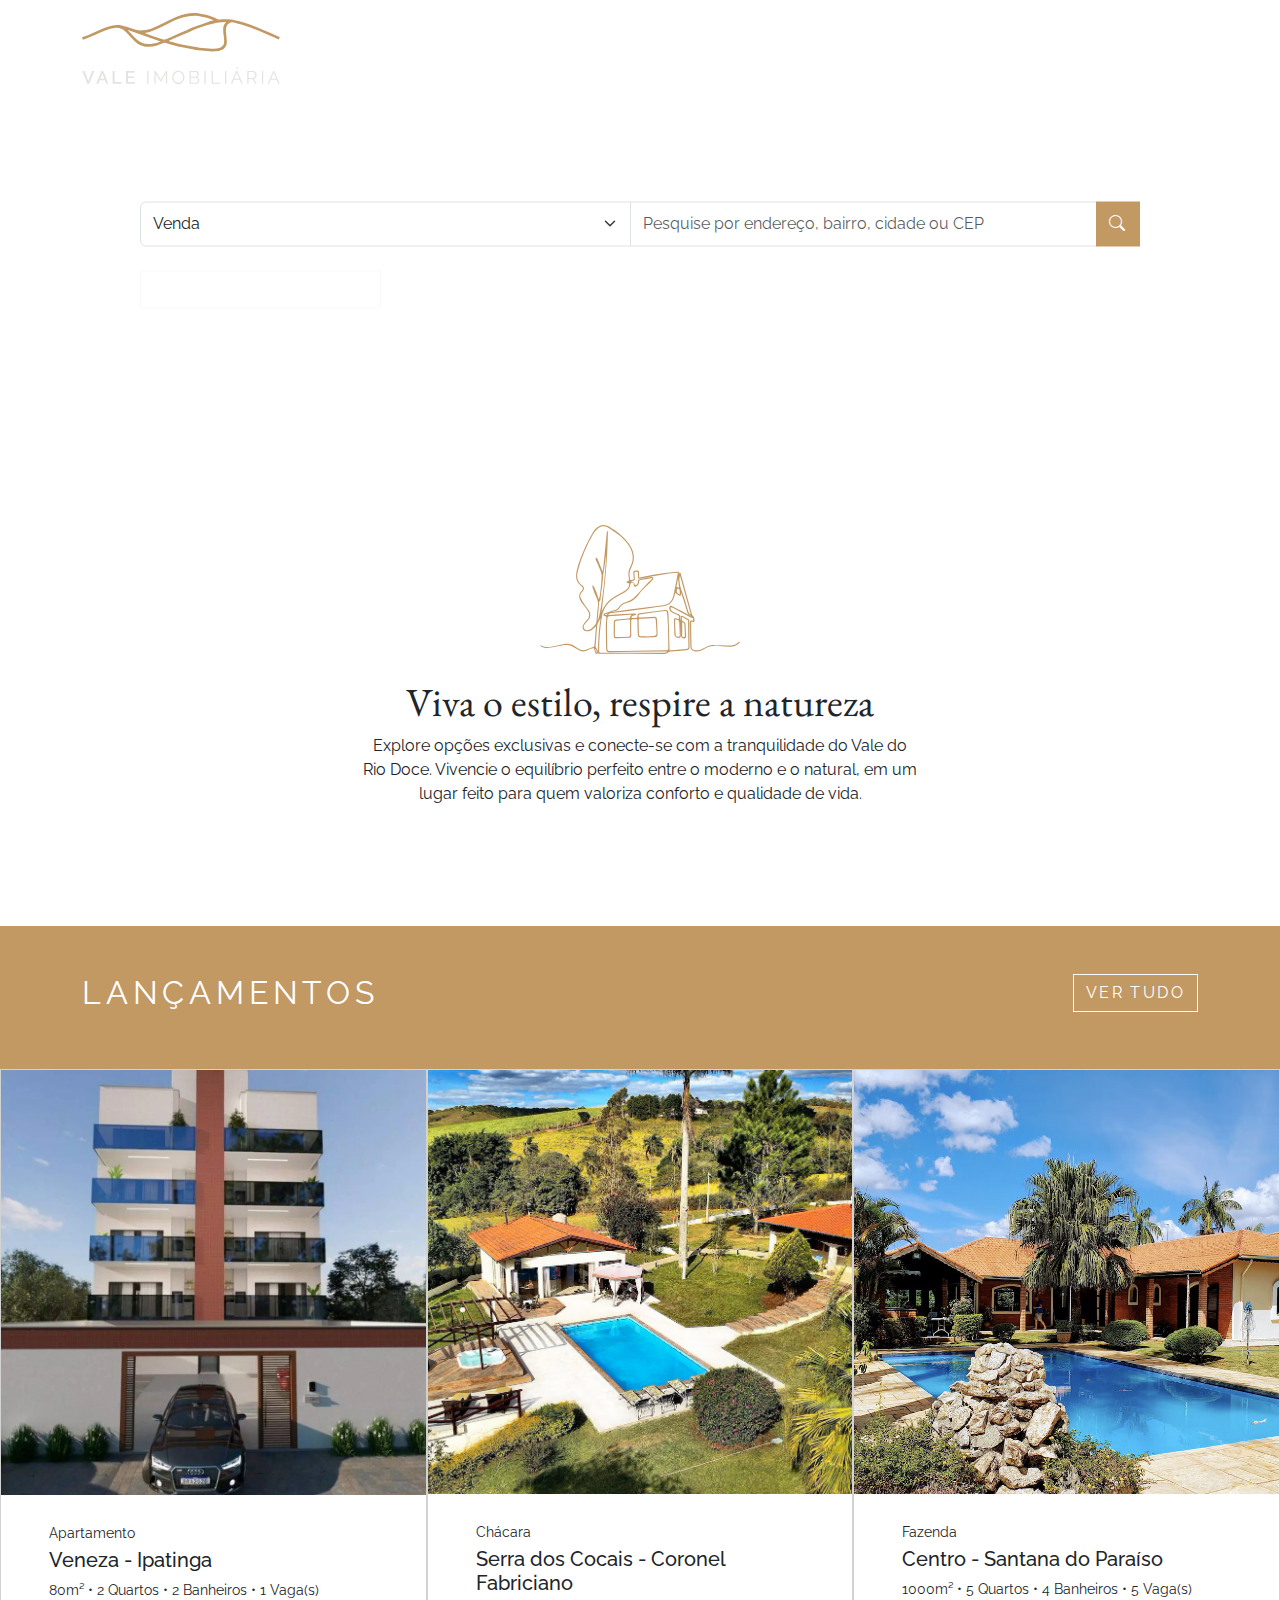
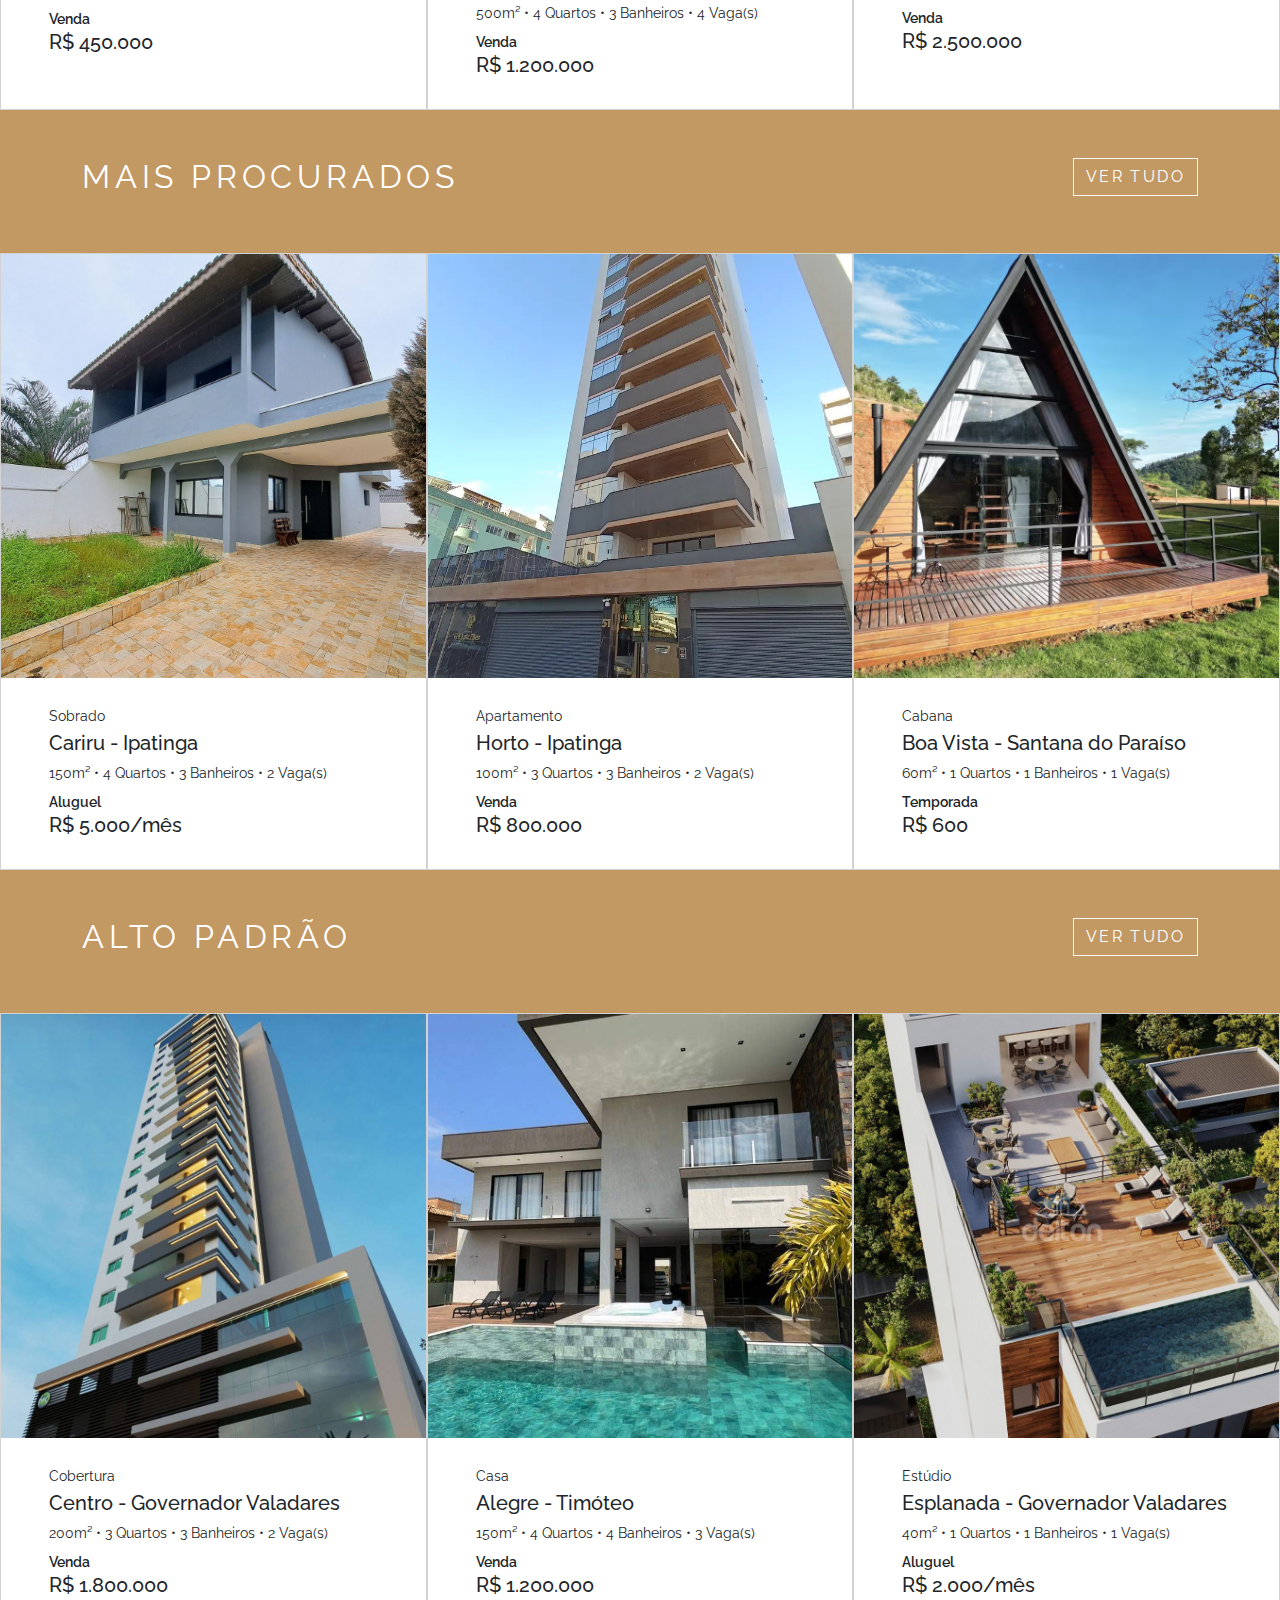
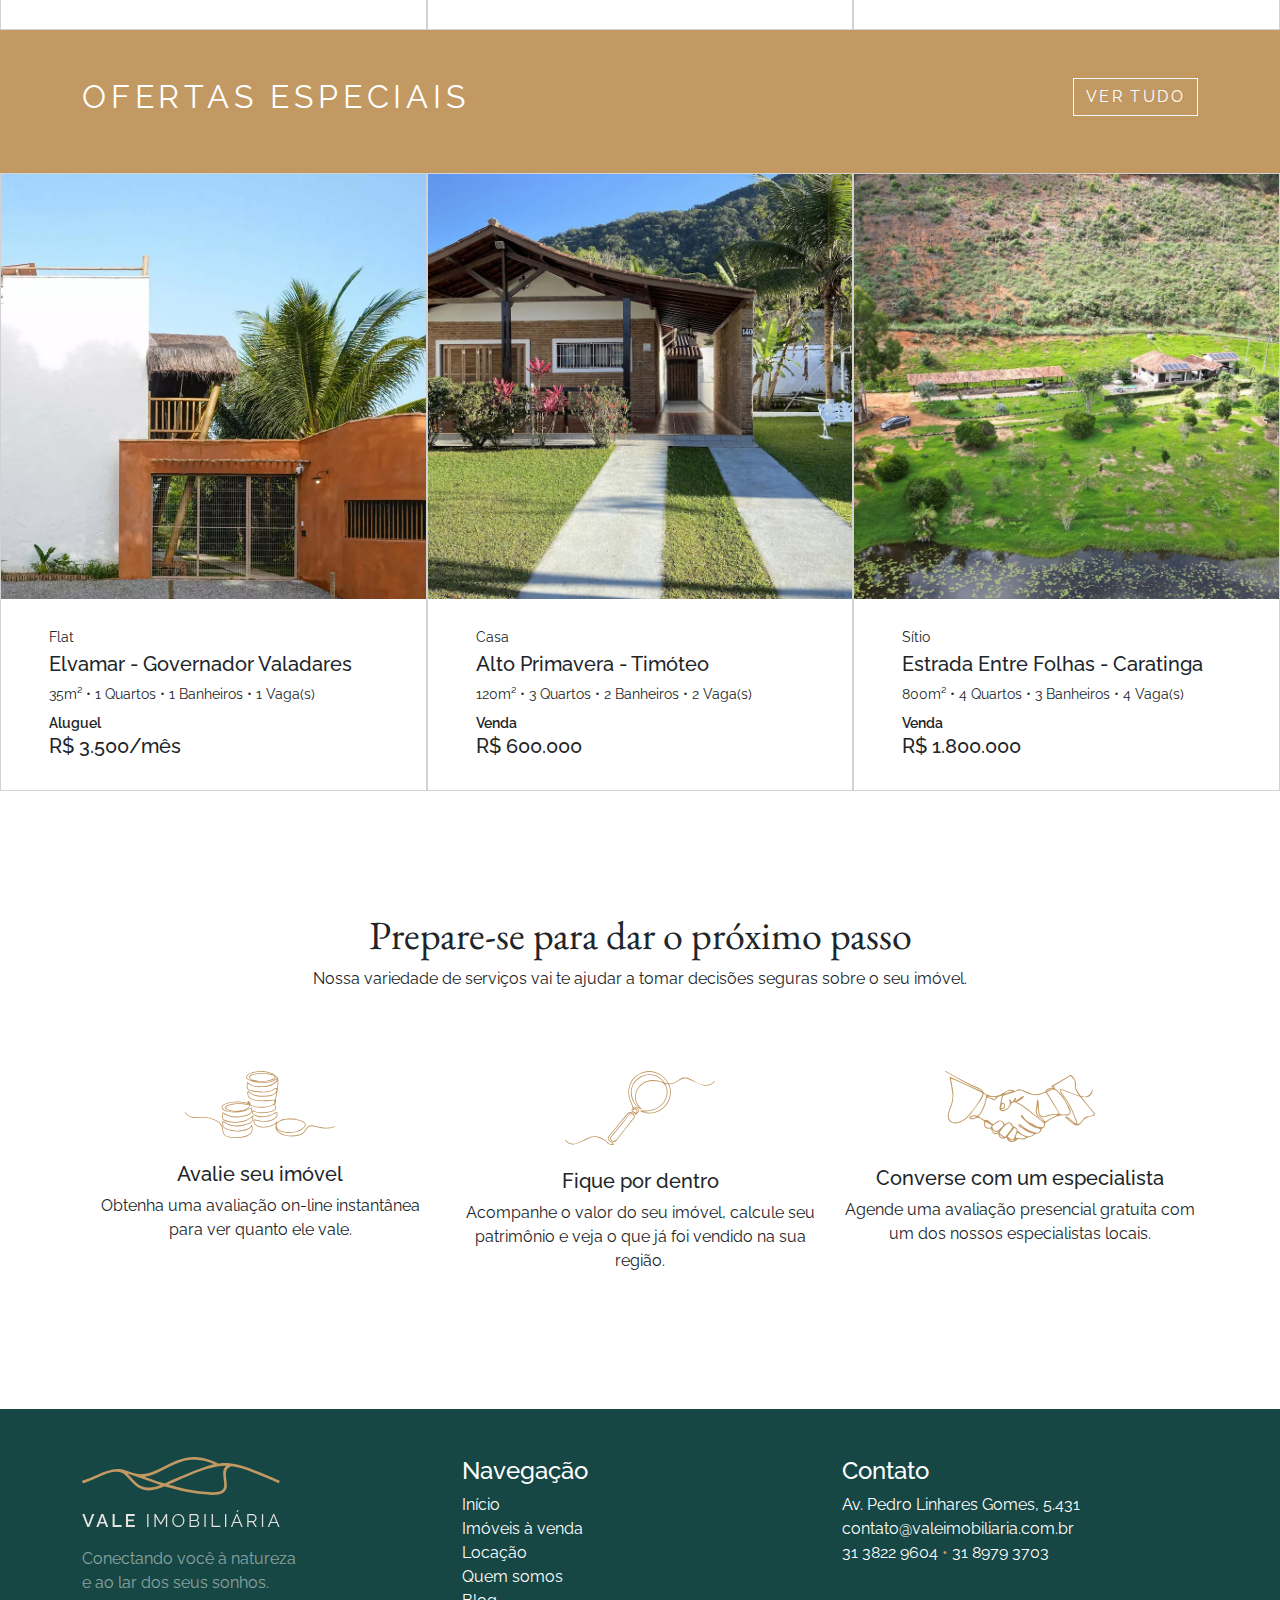
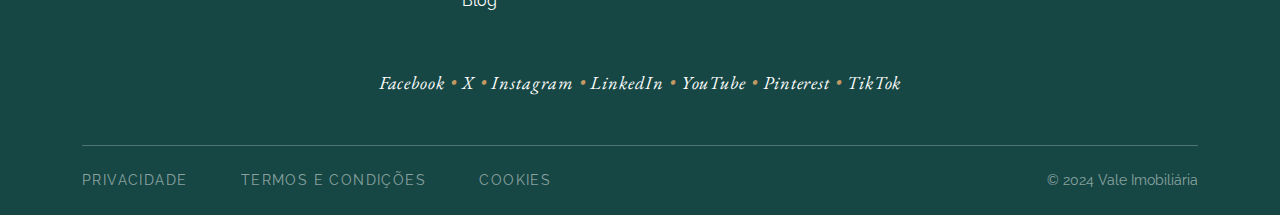
<file: docs/index.html>
<!DOCTYPE html>
<html lang="pt-BR">

<head>
  <meta charset="UTF-8" />
  <meta name="viewport" content="width=device-width, initial-scale=1.0" />
  <title>Vale Imobiliária</title>
  <link href="images/favicon.ico" rel="icon" type="image/x-icon" />
  <!-- Bootstrap -->
  <link href="https://cdn.jsdelivr.net/npm/bootstrap@5.3.3/dist/css/bootstrap.min.css" rel="stylesheet"
    integrity="sha384-QWTKZyjpPEjISv5WaRU9OFeRpok6YctnYmDr5pNlyT2bRjXh0JMhjY6hW+ALEwIH" crossorigin="anonymous" />
  <!-- Bootstrap Icons -->
  <link rel="stylesheet" href="https://cdn.jsdelivr.net/npm/bootstrap-icons@1.11.3/font/bootstrap-icons.min.css" />
  <!-- Google Fonts -->
  <link rel="preconnect" href="https://fonts.googleapis.com" />
  <link rel="preconnect" href="https://fonts.gstatic.com" crossorigin />
  <link
    href="https://fonts.googleapis.com/css2?family=EB+Garamond:ital,wght@0,400..800;1,400..800&family=Raleway:ital,wght@0,100..900;1,100..900&display=swap"
    rel="stylesheet" />
  <!-- CSS local -->
  <link href="css/style.css" rel="stylesheet" />
</head>

<body>

  <header>
    <nav class="navbar navbar-expand-lg navbar-dark fixed-top" id="navbar-main">
      <div class="container">
        <a class="navbar-brand" href="index.html">
          <img src="images/logo-negativo.svg" alt="Logotipo da Vale Imobiliária" width="200" height="auto" />
        </a>
        <button class="navbar-toggler" type="button" data-bs-toggle="collapse" data-bs-target="#navbarNav"
          aria-controls="navbarNav" aria-expanded="false" aria-label="Toggle navigation">
          <span class="navbar-toggler-icon"></span>
        </button>
        <div class="collapse navbar-collapse" id="navbarNav">
          <ul class="navbar-nav ms-auto">
            <li class="nav-item mx-lg-2">
              <a class="nav-link" href="#">Comprar</a>
            </li>
            <li class="nav-item mx-lg-2">
              <a class="nav-link" href="#">Vender</a>
            </li>
            <li class="nav-item mx-lg-2">
              <a class="nav-link" href="#">Alugar</a>
            </li>
            <li class="nav-item mx-lg-2">
              <a class="nav-link" href="#">Blog</a>
            </li>
            <li class="nav-item mx-lg-2">
              <a class="nav-link" href="#">Sobre nós</a>
            </li>
            <li class="nav-item mx-lg-2">
              <a class="nav-link" href="#">Contato</a>
            </li>
          </ul>
        </div>
      </div>
    </nav>
  </header>

  <main>
    <!-- Vídeo -->
    <div class="video-bg">
      <video autoplay muted loop>
        <source src="https://vapi.homes.com/video/play/2s1m5s/?source=42&amp;size=410" type="video/mp4" />
        Seu navegador não suporta o formato de vídeo.
      </video>
      <div class="container search-bar">
        <p class="homepage-text display-4 my-4">
          Encontre o lar dos seus sonhos
        </p>
        <form class="d-flex justify-content-center align-items-center" action="busca.html" method="GET">
          <div class="input-group" style="height: 45px">
            <select class="form-select" id="pretensao" name="pretensao" aria-label="Selecione a pretensão">
              <option value="venda">Venda</option>
              <option value="aluguel">Aluguel</option>
              <option value="temporada">Temporada</option>
            </select>
            <input type="search" class="form-control" id="termo" name="termo"
              placeholder="Pesquise por endereço, bairro, cidade ou CEP"
              aria-label="Digite endereço, bairro, cidade ou CEP" />
            <button class="btn btn-sand" type="submit" aria-label="Pesquisar" onsubmit="buscarImoveis()">
              <i class="bi bi-search"></i>
            </button>
          </div>
        </form>
        <a href="#" class="btn btn-outline-light mt-4">Sou proprietário(a)</a>
      </div>
    </div>
    <!-- Introdução -->
    <div class="container text-center" style="margin-top: 7.5rem; margin-bottom: 7.5rem">
      <img src="images/icone-casa.svg" alt="Ícone de casa" class="mb-4" width="200" height="auto" />
      <h2 class="serif display-6">
        Viva o estilo, respire a natureza
      </h2>
      <p class="p-home-intro">
        Explore opções exclusivas e conecte-se com a tranquilidade do Vale do Rio Doce.
        Vivencie o equilíbrio perfeito entre o moderno e o natural, em um
        lugar feito para quem valoriza conforto e qualidade de vida.
      </p>
    </div>
    <!-- Destaques -->
    <div id="destaques">
      <!-- Os imóveis em destaque serão carregados aqui -->
    </div>
    <!-- Serviços -->
    <div class="container text-center" style="margin-top: 7.5rem; margin-bottom: 7.5rem">
      <div style="margin-bottom: 5rem">
        <h2 class="serif display-6">Prepare-se para dar o próximo passo</h2>
        <p>
          Nossa variedade de serviços vai te ajudar a tomar decisões seguras
          sobre o seu imóvel.
        </p>
      </div>
      <div class="row justify-content-center">
        <!-- Avalie seu Imóvel -->
        <div class="col-md-4">
          <img src="images/icone-moeda.svg" alt="Ícone de moeda" class="mb-4" width="150" height="auto" />
          <h5>Avalie seu imóvel</h5>
          <p>
            Obtenha uma avaliação on-line instantânea para ver quanto ele
            vale.
          </p>
        </div>
        <!-- Fique por Dentro -->
        <div class="col-md-4">
          <img src="images/icone-lupa.svg" alt="Ícone de lupa" class="mb-4" width="150" height="auto" />
          <h5>Fique por dentro</h5>
          <p>
            Acompanhe o valor do seu imóvel, calcule seu patrimônio e veja o
            que já foi vendido na sua região.
          </p>
        </div>
        <!-- Converse com um Especialista -->
        <div class="col-md-4">
          <img src="images/icone-aperto-de-mao.svg" alt="Ícone de aperto de mão" class="mb-4" width="150"
            height="auto" />
          <h5>Converse com um especialista</h5>
          <p>
            Agende uma avaliação presencial gratuita com um dos nossos
            especialistas locais.
          </p>
        </div>
      </div>
    </div>
  </main>

  <footer class="bg-pine pt-5">
    <div class="container">
      <div class="row">
        <!-- Logo e Slogan -->
        <div class="col-lg-4 mb-4">
          <img src="images/logo-negativo.svg" alt="Vale Imobiliária" class="img-fluid mb-3" style="max-width: 200px" />
          <p class="text-white-50">
            Conectando você à natureza<br />e ao lar dos seus sonhos.
          </p>
        </div>
        <!-- Links Rápidos -->
        <div class="col-lg-4 mb-4">
          <h4>Navegação</h4>
          <ul class="list-unstyled">
            <li>Início</li>
            <li>Imóveis à venda</li>
            <li>Locação</li>
            <li>Quem somos</li>
            <li>Blog</li>
          </ul>
        </div>
        <!-- Informações de Contato -->
        <div class="col-lg-4 mb-4">
          <h4>Contato</h4>
          <ul class="list-unstyled">
            <li>Av. Pedro Linhares Gomes, 5.431</li>
            <li>contato@valeimobiliaria.com.br</li>
            <li>
              31 3822 9604<span style="color: var(--sand)"> • </span>31 8979 3703
            </li>
          </ul>
        </div>
      </div>
      <div class="text-center py-3">
        <!-- Redes Sociais -->
        <p class="fst-italic social-link">
          Facebook<span style="color: var(--sand)"> • </span>
          X<span style="color: var(--sand)"> • </span>
          Instagram<span style="color: var(--sand)"> • </span>
          LinkedIn<span style="color: var(--sand)"> • </span>
          YouTube<span style="color: var(--sand)"> • </span>
          Pinterest<span style="color: var(--sand)"> • </span>
          TikTok
        </p>
      </div>
      <hr />
      <div class="row text-white-50 py-2 small">
        <!-- Termos do Site -->
        <div class="col-lg-8 text-lg-start text-center">
          <ul class="list-unstyled terms-link">
            <li class="d-inline me-5">Privacidade</li>
            <li class="d-inline me-5">Termos e Condições</li>
            <li class="d-inline me-5">Cookies</li>
          </ul>
        </div>
        <!-- Direitos Autorais -->
        <div class="col-lg-4 text-lg-end text-center">
          © 2024 Vale Imobiliária
        </div>
      </div>
    </div>
  </footer>

  <!-- Bootstrap -->
  <script src="https://cdn.jsdelivr.net/npm/bootstrap@5.3.3/dist/js/bootstrap.bundle.min.js"
    integrity="sha384-YvpcrYf0tY3lHB60NNkmXc5s9fDVZLESaAA55NDzOxhy9GkcIdslK1eN7N6jIeHz"
    crossorigin="anonymous"></script>
  <!-- JS local -->
  <script src="js/script.js"></script>

</body>

</html>
</file>
<file: docs/css/style.css>
:root {
  --ivory: #e6e2df;
  --sand: #c29863;
  --sand-hover: #9a7a4b;
  --pine: #164744;
  --ebony: #2a2620;
  --bs-dark-rgb: var(--ivory);
}

body {
  font-family: "Raleway", sans-serif;
}

.bg-sand {
  background-color: var(--sand);
  color: white;
}

.bg-pine {
  background-color: var(--pine);
  color: white;
}

.serif {
  font-family: "EB Garamond", serif;
}

#navbar-main {
  background-color: transparent;
  transition: background-color 0.3s ease;
}

#navbar-main.scrolled {
  background-color: var(--pine);
}

.navbar .nav-link,
.btn,
.home-features {
  text-transform: uppercase;
  letter-spacing: 0.15em;
  color: white;
  border-radius: 0;
  transition: letter-spacing 0.5s ease;
}

.nav-link:hover {
  letter-spacing: 0.25em;
}

.nav-underline .nav-link,
.nav-underline .nav-link.active {
  text-transform: uppercase;
  letter-spacing: 0.1em;
  color: var(--ebony);
}

.video-bg {
  position: relative;
  width: 100%;
  height: 45vh;
  overflow: hidden;
}

.video-bg video {
  object-fit: cover;
  width: 100%;
  height: 100%;
}

.homepage-text {
  font-family: "EB Garamond", serif;
  color: white;
  line-height: 1;
}

.search-bar {
  position: absolute;
  top: 50%;
  left: 50%;
  transform: translate(-50%, -50%);
  width: 80%;
}

.social-link {
  letter-spacing: 0.05em;
  font-family: "EB Garamond", serif;
  font-size: 115%;
}

.terms-link {
  text-transform: uppercase;
  letter-spacing: 0.1em;
}

@media (min-width: 1200px) {
  .p-home-intro {
    padding-right: 17.5rem;
    padding-left: 17.5rem;
  }
}

.btn-sand {
  background-color: var(--sand);
}

.btn-sand:hover {
  background-color: var(--sand-hover);
  color: white;
}
</file>
